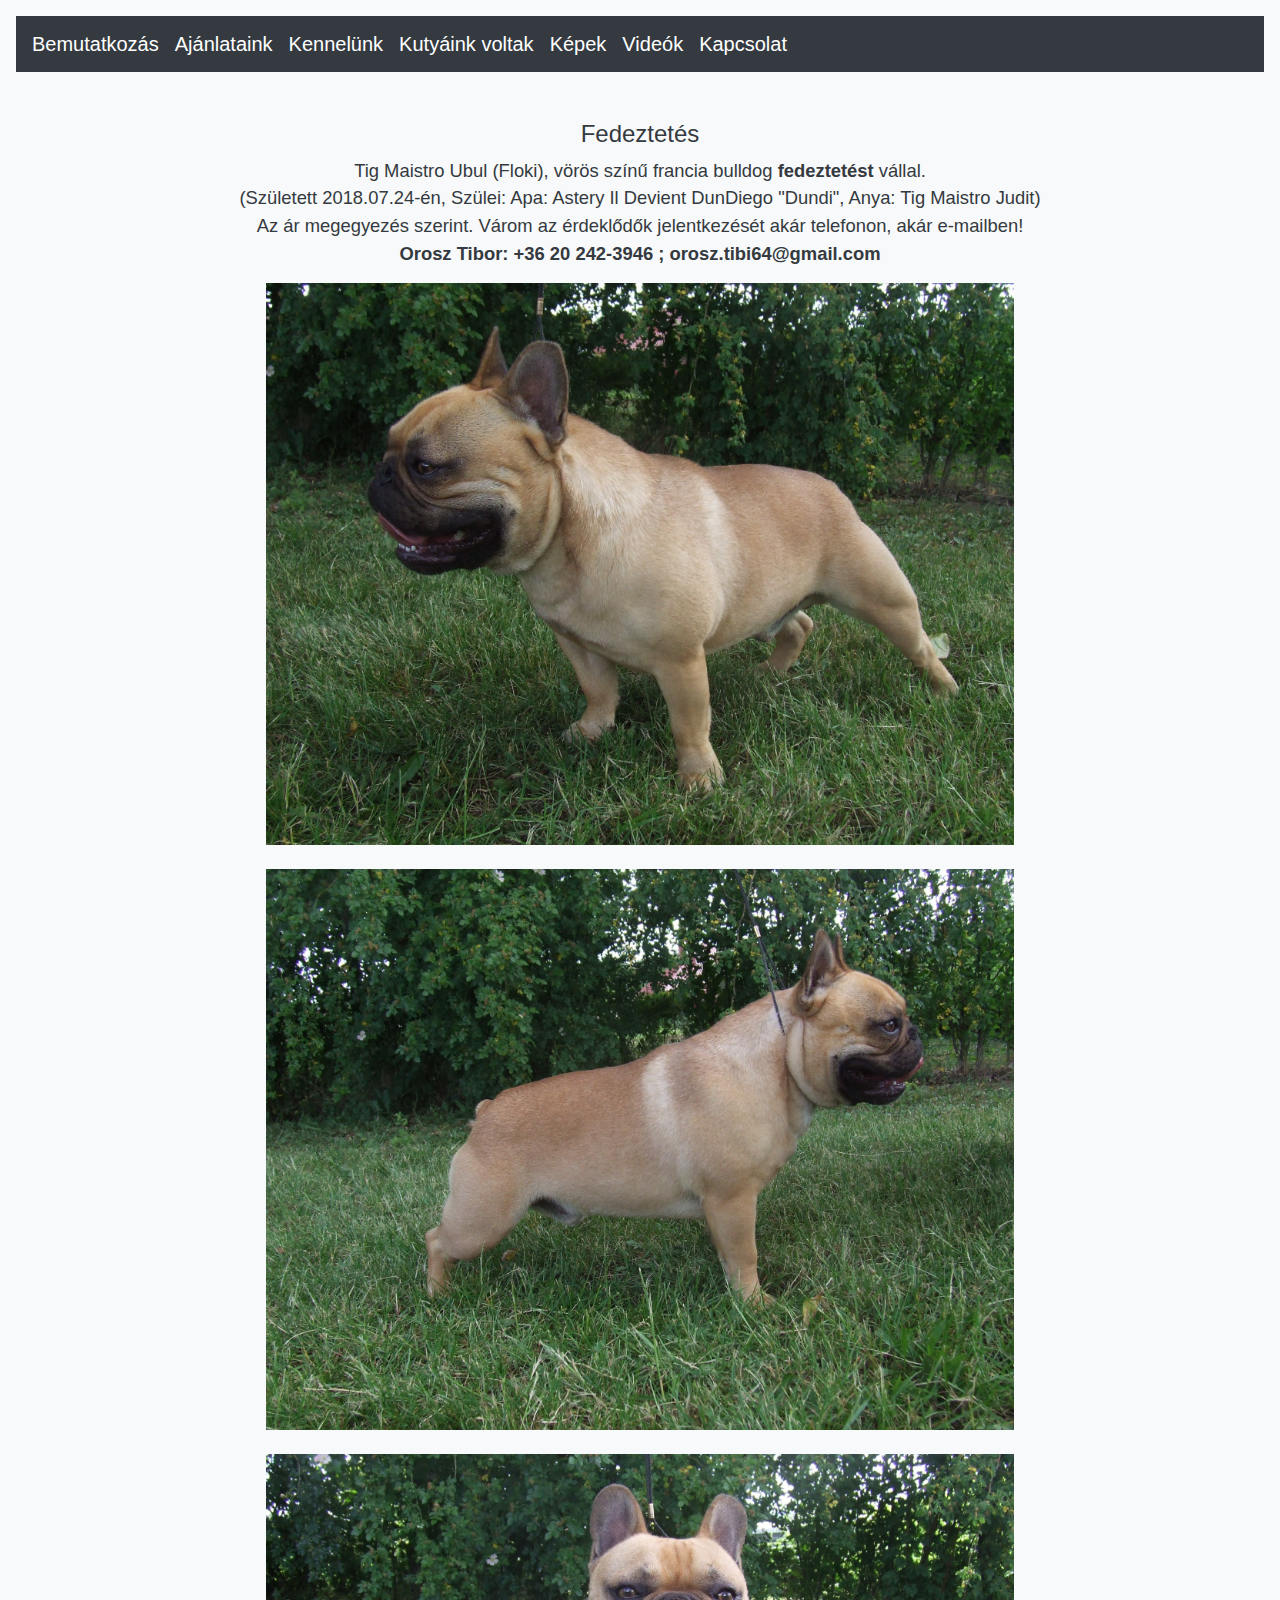
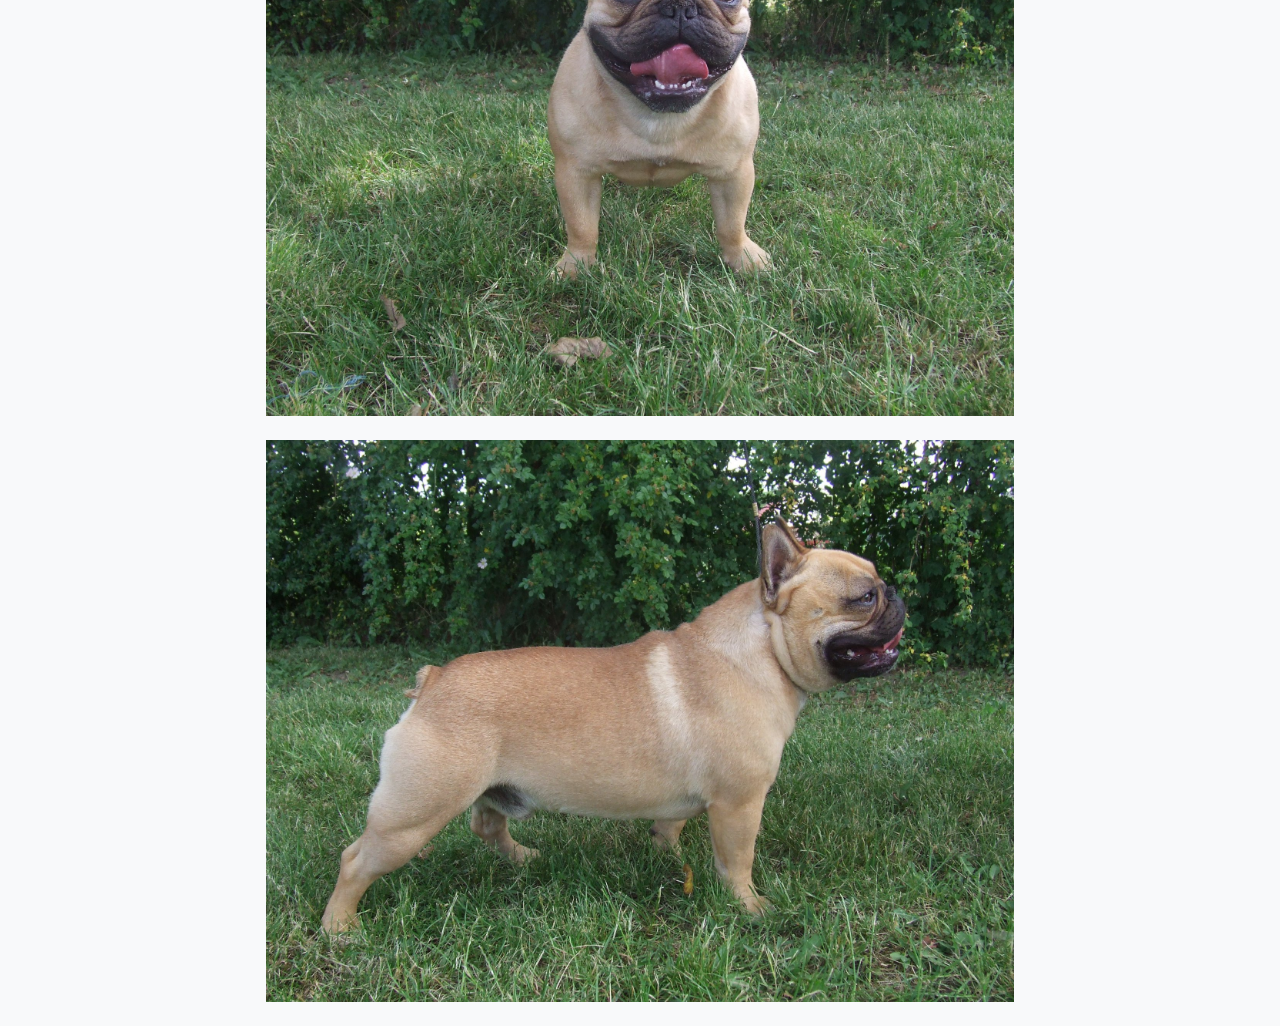
<file: Aktuális ajánlataink.html>
<!DOCTYPE html>
<html lang="en">

<head>
    <meta charset="UTF-8">
    <meta name="viewport" content="width=device-width, initial-scale=1.0">
    <title>Aktuális ajánlataink</title>
</head>

<body>
    <nav class="navbar navbar-expand-lg navbar-dark bg-dark">
        <a class="navbar-brand" href="Bemutatkozás.html">Bemutatkozás</a>
        <button class="navbar-toggler" type="button" data-toggle="collapse" data-target="#navbarSupportedContent"
            aria-controls="navbarSupportedContent" aria-expanded="false" aria-label="Toggle navigation">
            <span class="navbar-toggler-icon"></span>
        </button>

        <a class="navbar-brand" href="Aktuális ajánlataink.html">Ajánlataink</a>
        <button class="navbar-toggler" type="button" data-toggle="collapse" data-target="#navbarSupportedContent"
            aria-controls="navbarSupportedContent" aria-expanded="false" aria-label="Toggle navigation">
            <span class="navbar-toggler-icon"></span>
        </button>

        <a class="navbar-brand" href="Kennelünk.html">Kennelünk</a>
        <button class="navbar-toggler" type="button" data-toggle="collapse" data-target="#navbarSupportedContent"
            aria-controls="navbarSupportedContent" aria-expanded="false" aria-label="Toggle navigation">
            <span class="navbar-toggler-icon"></span>
        </button>

        <a class="navbar-brand" href="Kutyáink voltak.html">Kutyáink voltak</a>
        <button class="navbar-toggler" type="button" data-toggle="collapse" data-target="#navbarSupportedContent"
            aria-controls="navbarSupportedContent" aria-expanded="false" aria-label="Toggle navigation">
            <span class="navbar-toggler-icon"></span>
        </button>

             <a class="navbar-brand" href="Képek.html">Képek</a>
        <button class="navbar-toggler" type="button" data-toggle="collapse" data-target="#navbarSupportedContent"
            aria-controls="navbarSupportedContent" aria-expanded="false" aria-label="Toggle navigation">
            <span class="navbar-toggler-icon"></span>
        </button>

        <a class="navbar-brand" href="Videók.html">Videók</a>
    <button class="navbar-toggler" type="button" data-toggle="collapse" data-target="#navbarSupportedContent"
      aria-controls="navbarSupportedContent" aria-expanded="false" aria-label="Toggle navigation">
      <span class="navbar-toggler-icon"></span>
    </button>

        <a class="navbar-brand" href="Kapcsolat.html">Kapcsolat</a>
        <button class="navbar-toggler" type="button" data-toggle="collapse" data-target="#navbarSupportedContent"
            aria-controls="navbarSupportedContent" aria-expanded="false" aria-label="Toggle navigation">
            <span class="navbar-toggler-icon"></span>
        </button>

    </nav>

    <body class="p-3 mb-2 bg-light text-dark">
                   <br></br><h4>Fedeztetés</h4>
        <p>Tig Maistro Ubul (Floki), vörös színű francia bulldog <b>fedeztetést</b> vállal. <br>(Született
            2018.07.24-én, Szülei: Apa: Astery Il Devient
            DunDiego "Dundi", Anya: Tig Maistro Judit) </br>
            Az ár megegyezés szerint.
            Várom az érdeklődők jelentkezését akár telefonon, akár e-mailben!
            <br><b>Orosz Tibor:
                +36 20 242-3946
                ; orosz.tibi64@gmail.com</b></br>
        </p>

        <img src="képek/Floki3.jpg" alt="falied"> </br>
        <br><img src="képek/Floki4.jpg" alt="falied"> </br>

        <br> <img src="képek/Floki1.jpg" alt="falied"> </br>
        <br> <img src="képek/Floki2.jpg" alt="falied"> </br>

        <link rel="stylesheet" href="https://stackpath.bootstrapcdn.com/bootstrap/4.5.2/css/bootstrap.min.css"
            integrity="sha384-JcKb8q3iqJ61gNV9KGb8thSsNjpSL0n8PARn9HuZOnIxN0hoP+VmmDGMN5t9UJ0Z" crossorigin="anonymous">
        <link rel="stylesheet" href="Aktuális ajánlataink, képek vegyesen.css">


    </body>

</body>

</html>
</file>
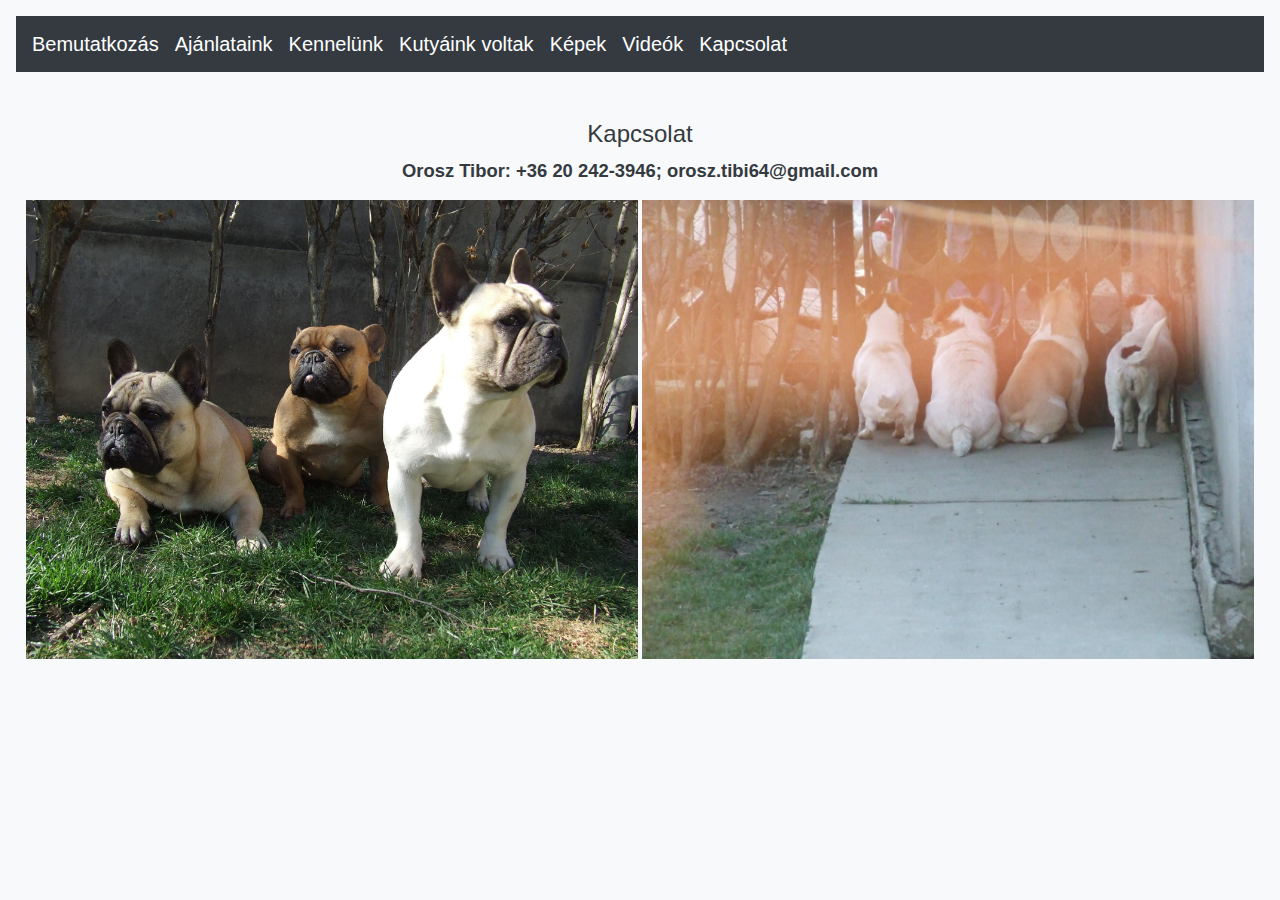
<file: Kapcsolat.html>
<!DOCTYPE html>
<html lang="en">

<head>
  <meta charset="UTF-8">
  <meta name="viewport" content="width=device-width, initial-scale=1.0">
  <title>Kapcsolat</title>
</head>

<body>
  <nav class="navbar navbar-expand-lg navbar-dark bg-dark">
    <a class="navbar-brand" href="Bemutatkozás.html">Bemutatkozás</a>
    <button class="navbar-toggler" type="button" data-toggle="collapse" data-target="#navbarSupportedContent"
      aria-controls="navbarSupportedContent" aria-expanded="false" aria-label="Toggle navigation">
      <span class="navbar-toggler-icon"></span>
    </button>

    <a class="navbar-brand" href="Aktuális ajánlataink.html">Ajánlataink</a>
    <button class="navbar-toggler" type="button" data-toggle="collapse" data-target="#navbarSupportedContent"
      aria-controls="navbarSupportedContent" aria-expanded="false" aria-label="Toggle navigation">
      <span class="navbar-toggler-icon"></span>
    </button>

    <a class="navbar-brand" href="Kennelünk.html">Kennelünk</a>
    <button class="navbar-toggler" type="button" data-toggle="collapse" data-target="#navbarSupportedContent"
      aria-controls="navbarSupportedContent" aria-expanded="false" aria-label="Toggle navigation">
      <span class="navbar-toggler-icon"></span>
    </button>

    <a class="navbar-brand" href="Kutyáink voltak.html">Kutyáink voltak</a>
    <button class="navbar-toggler" type="button" data-toggle="collapse" data-target="#navbarSupportedContent"
      aria-controls="navbarSupportedContent" aria-expanded="false" aria-label="Toggle navigation">
      <span class="navbar-toggler-icon"></span>
    </button>

        <a class="navbar-brand" href="Képek.html">Képek</a>
    <button class="navbar-toggler" type="button" data-toggle="collapse" data-target="#navbarSupportedContent"
      aria-controls="navbarSupportedContent" aria-expanded="false" aria-label="Toggle navigation">
      <span class="navbar-toggler-icon"></span>
    </button>

    <a class="navbar-brand" href="Videók.html">Videók</a>
    <button class="navbar-toggler" type="button" data-toggle="collapse" data-target="#navbarSupportedContent"
      aria-controls="navbarSupportedContent" aria-expanded="false" aria-label="Toggle navigation">
      <span class="navbar-toggler-icon"></span>
    </button>

    <a class="navbar-brand" href="Kapcsolat.html">Kapcsolat</a>
    <button class="navbar-toggler" type="button" data-toggle="collapse" data-target="#navbarSupportedContent"
      aria-controls="navbarSupportedContent" aria-expanded="false" aria-label="Toggle navigation">
      <span class="navbar-toggler-icon"></span>
    </button>
  </nav>
  <body class="p-3 mb-2 bg-light text-dark">
    <br></br>
    <h4>Kapcsolat</h4>
    <p> <b> Orosz Tibor: +36 20 242-3946; orosz.tibi64@gmail.com </b></p>
    <img src="képek/Almásházi Ugatós Kennel.jpg" alt="failed">
    <img src="képek/Almásházi Ugatós Kennel2.jpg" alt="failed">
    <link rel="stylesheet" href="https://stackpath.bootstrapcdn.com/bootstrap/4.5.2/css/bootstrap.min.css"
      integrity="sha384-JcKb8q3iqJ61gNV9KGb8thSsNjpSL0n8PARn9HuZOnIxN0hoP+VmmDGMN5t9UJ0Z" crossorigin="anonymous">
    <link rel="stylesheet" href="Kapcsolat.css">
  
</body>
</body>
</html>
</file>
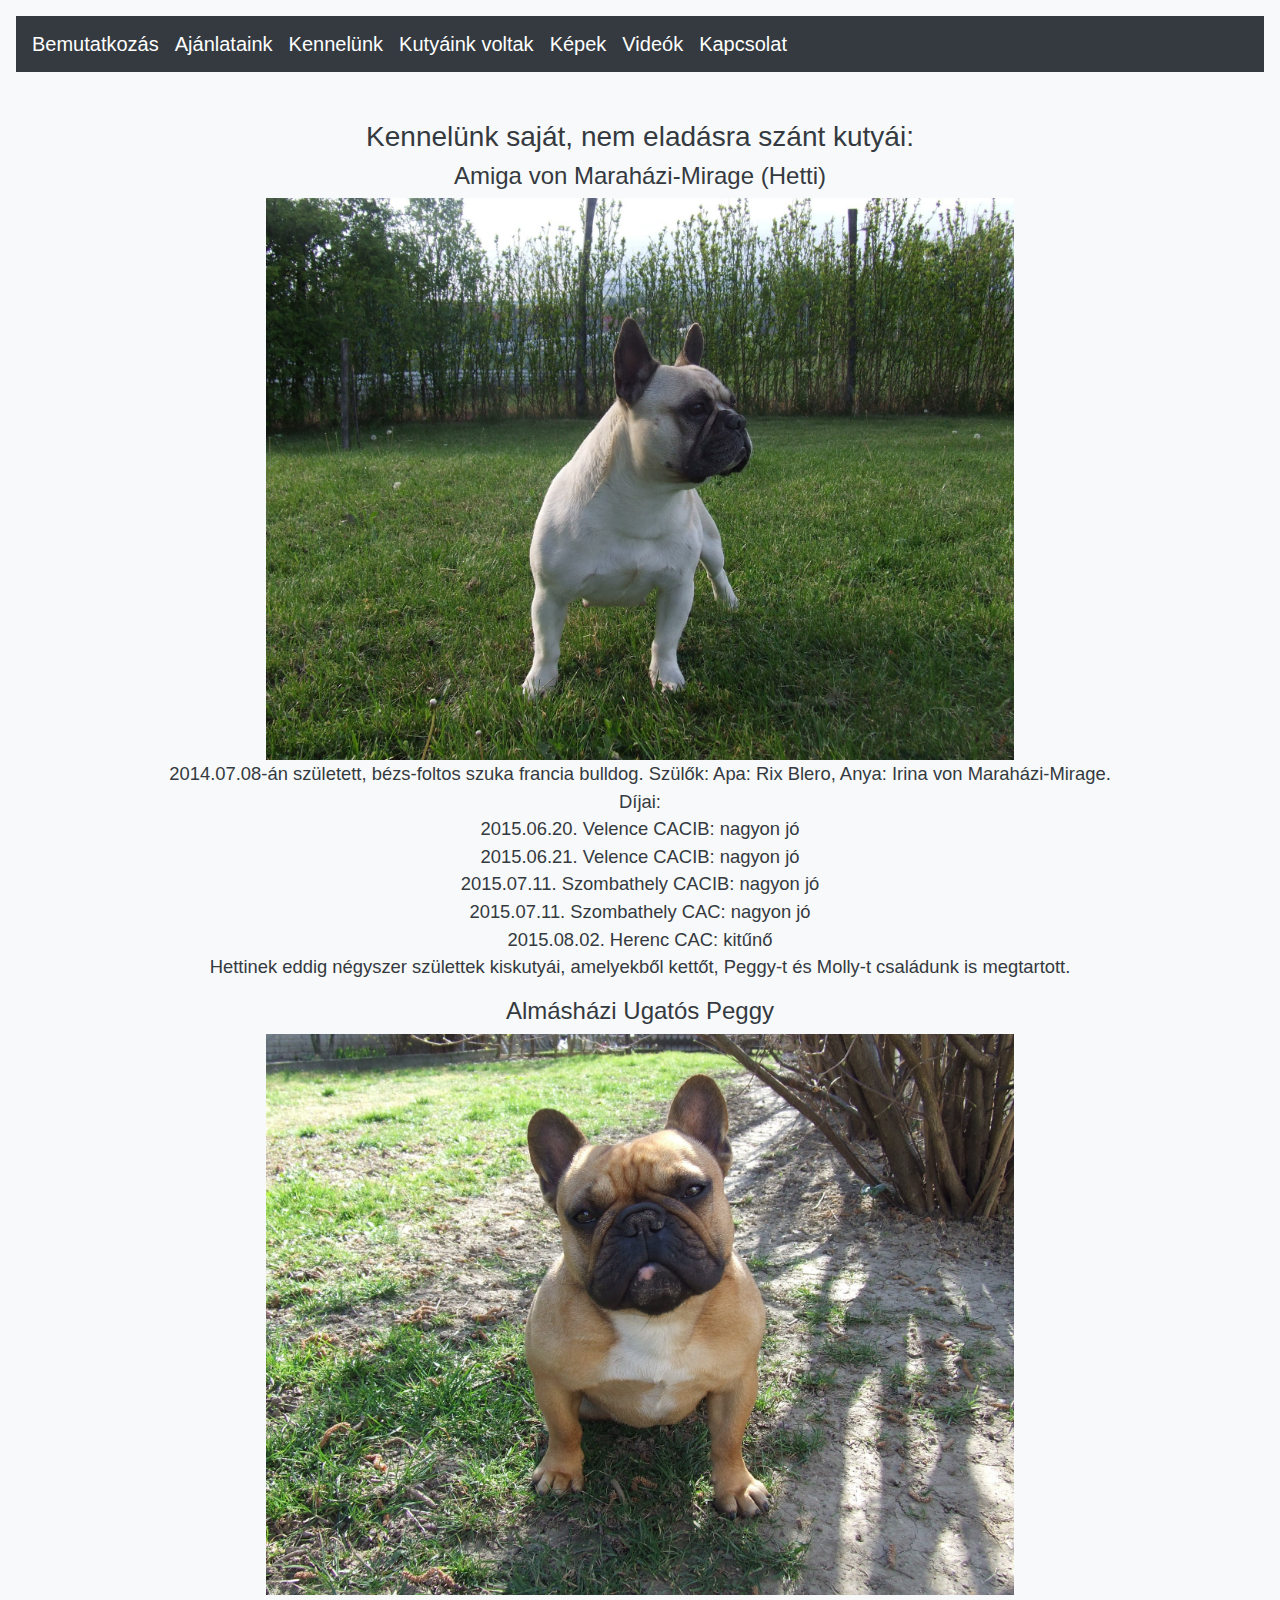
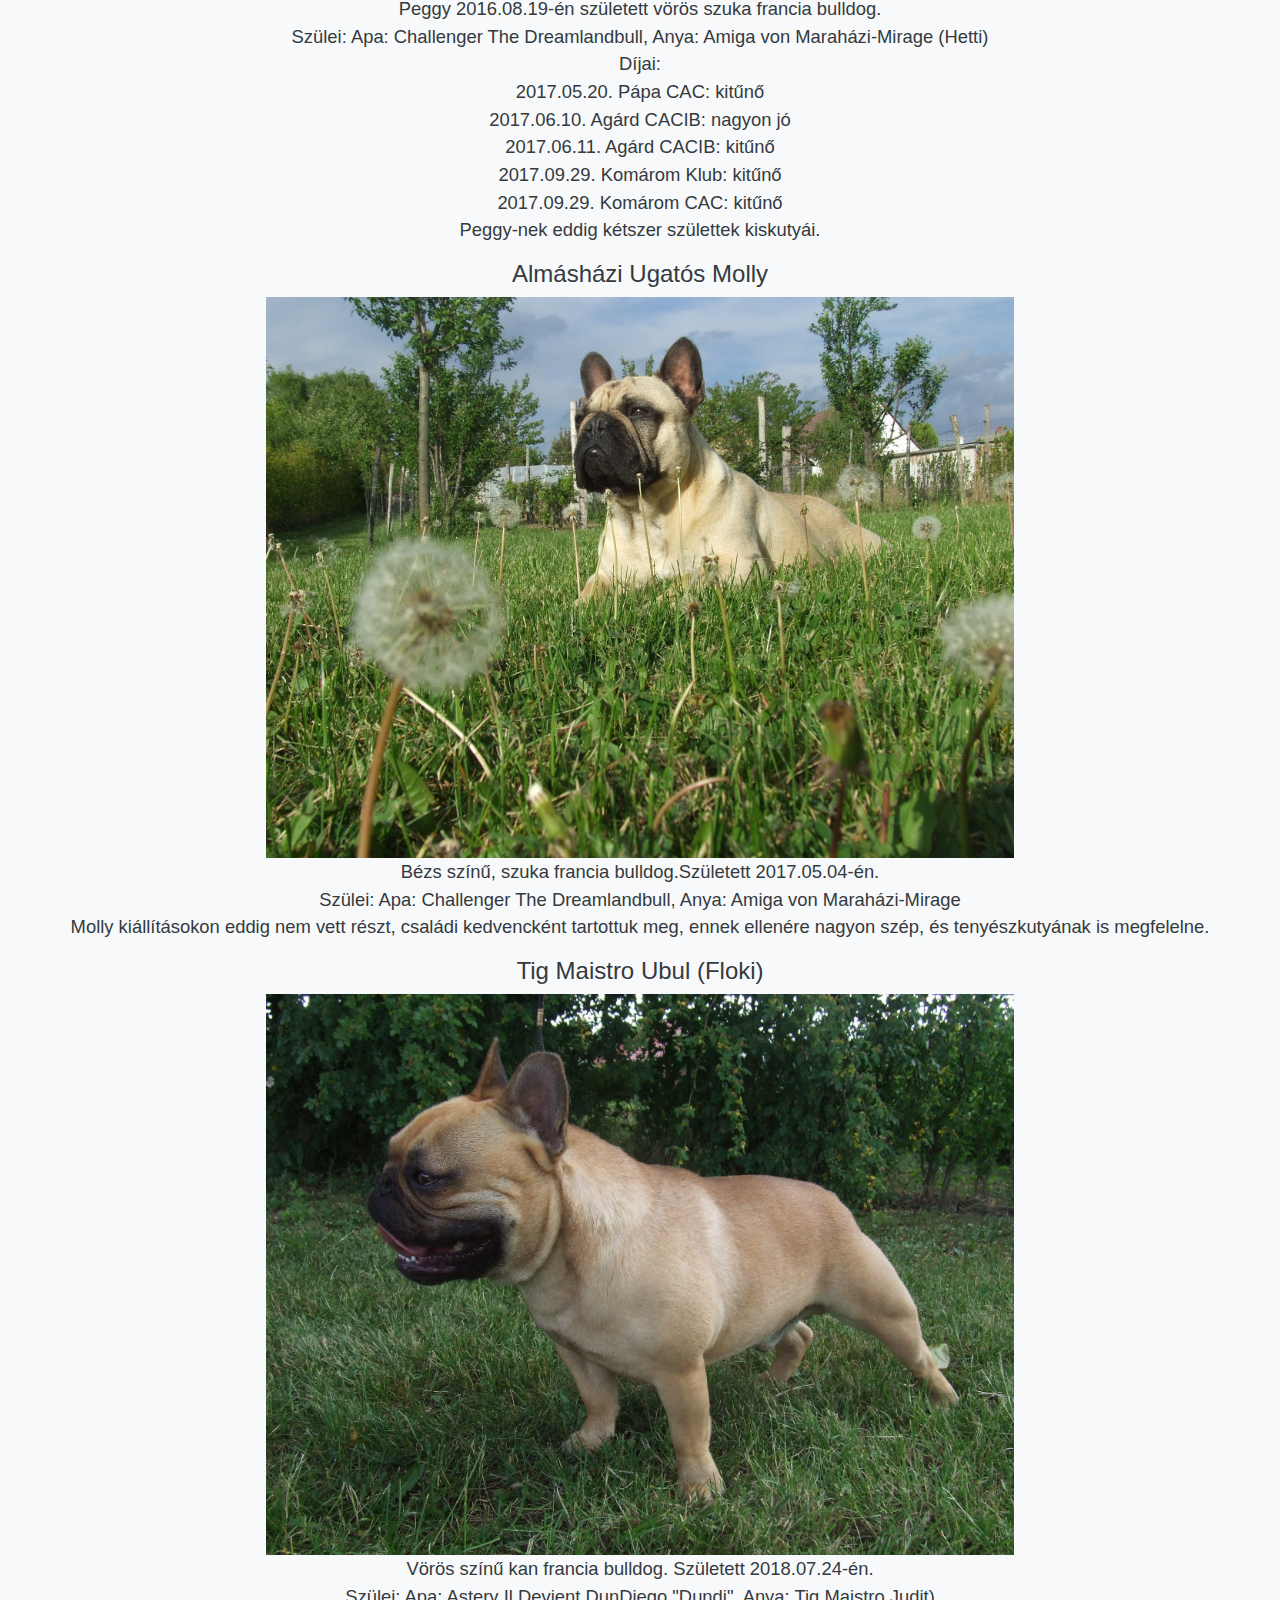
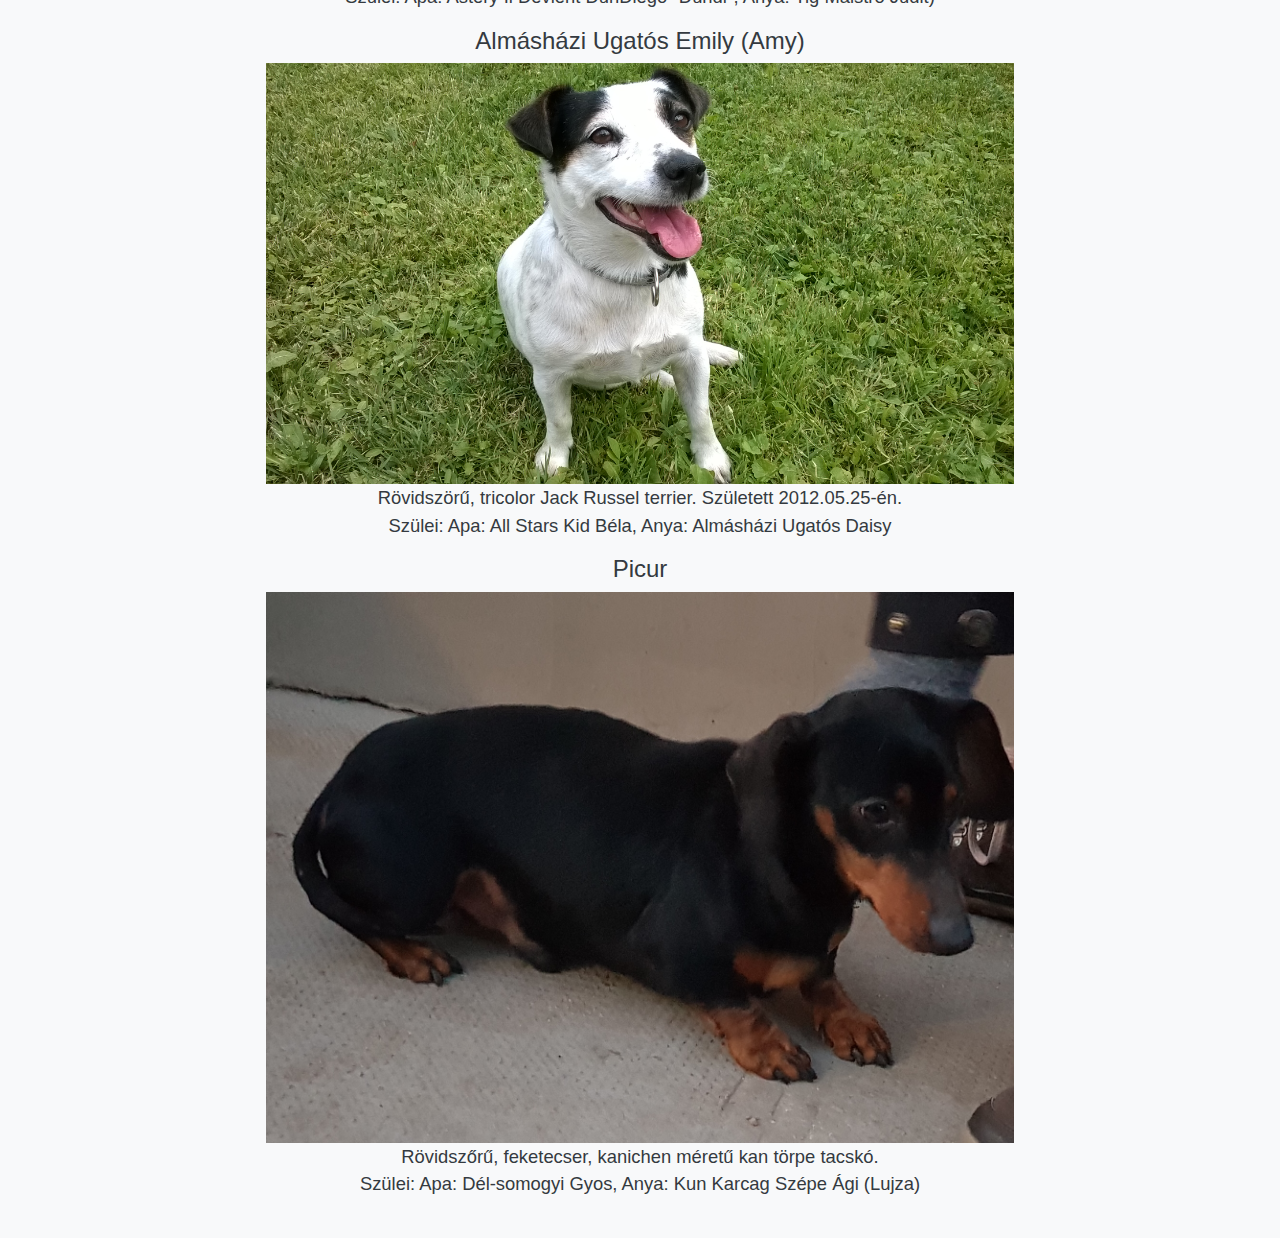
<file: Kennelünk.html>
<!DOCTYPE html>
<html lang="en">

<head>
  <meta charset="UTF-8">
  <meta name="viewport" content="width=device-width, initial-scale=1.0">
  <title>Kennelünk</title>
</head>
<body>
  <nav class="navbar navbar-expand-lg navbar-dark bg-dark">
    <a class="navbar-brand" href="Bemutatkozás.html">Bemutatkozás</a>
    <button class="navbar-toggler" type="button" data-toggle="collapse" data-target="#navbarSupportedContent"
      aria-controls="navbarSupportedContent" aria-expanded="false" aria-label="Toggle navigation">
      <span class="navbar-toggler-icon"></span>
    </button>

    <a class="navbar-brand" href="Aktuális ajánlataink.html">Ajánlataink</a>
    <button class="navbar-toggler" type="button" data-toggle="collapse" data-target="#navbarSupportedContent"
      aria-controls="navbarSupportedContent" aria-expanded="false" aria-label="Toggle navigation">
      <span class="navbar-toggler-icon"></span>
    </button>

    <a class="navbar-brand" href="Kennelünk.html">Kennelünk</a>
    <button class="navbar-toggler" type="button" data-toggle="collapse" data-target="#navbarSupportedContent"
      aria-controls="navbarSupportedContent" aria-expanded="false" aria-label="Toggle navigation">
      <span class="navbar-toggler-icon"></span>
    </button>

    <a class="navbar-brand" href="Kutyáink voltak.html">Kutyáink voltak</a>
    <button class="navbar-toggler" type="button" data-toggle="collapse" data-target="#navbarSupportedContent"
      aria-controls="navbarSupportedContent" aria-expanded="false" aria-label="Toggle navigation">
      <span class="navbar-toggler-icon"></span>
    </button>
  

    <a class="navbar-brand" href="Képek.html">Képek</a>
    <button class="navbar-toggler" type="button" data-toggle="collapse" data-target="#navbarSupportedContent"
      aria-controls="navbarSupportedContent" aria-expanded="false" aria-label="Toggle navigation">
      <span class="navbar-toggler-icon"></span>
    </button>

    <a class="navbar-brand" href="Videók.html">Videók</a>
    <button class="navbar-toggler" type="button" data-toggle="collapse" data-target="#navbarSupportedContent"
      aria-controls="navbarSupportedContent" aria-expanded="false" aria-label="Toggle navigation">
      <span class="navbar-toggler-icon"></span>
    </button>

    <a class="navbar-brand" href="Kapcsolat.html">Kapcsolat</a>
    <button class="navbar-toggler" type="button" data-toggle="collapse" data-target="#navbarSupportedContent"
      aria-controls="navbarSupportedContent" aria-expanded="false" aria-label="Toggle navigation">
      <span class="navbar-toggler-icon"></span>
    </button>
  </nav>
  <body class="p-3 mb-2 bg-light text-dark">
    <br></br>
    <h3>Kennelünk saját, nem eladásra szánt kutyái:</h3>
    <h4>Amiga von Maraházi-Mirage (Hetti)</h4>
    <img src="képek/Hetty.jpg" alt="failed">
    <p> 2014.07.08-án született, bézs-foltos szuka francia bulldog.
      Szülők:
      Apa: Rix Blero,
      Anya: Irina von Maraházi-Mirage.
    <br>Díjai:</br>
    2015.06.20. Velence CACIB: nagyon jó
    <br>2015.06.21. Velence CACIB: nagyon jó</br>
    2015.07.11. Szombathely CACIB: nagyon jó
    <br>2015.07.11. Szombathely CAC: nagyon jó</br>
    2015.08.02. Herenc CAC: kitűnő    
  <br>Hettinek eddig négyszer születtek kiskutyái, amelyekből kettőt, Peggy-t és Molly-t családunk is megtartott.</br></p>

    <h4>Almásházi Ugatós Peggy</h4>
    <img src="képek/Peggy.jpg" alt="failed">
    <p>Peggy 2016.08.19-én született vörös szuka francia bulldog.
      <br> Szülei:
      Apa: Challenger The Dreamlandbull,
      Anya: Amiga von Maraházi-Mirage (Hetti) </br> 
    Díjai:
  <br>2017.05.20. Pápa CAC: kitűnő</br>
   2017.06.10. Agárd CACIB: nagyon jó
  <br>2017.06.11. Agárd CACIB: kitűnő</br>
  2017.09.29. Komárom Klub: kitűnő
  <br>2017.09.29. Komárom CAC: kitűnő</br>
        Peggy-nek eddig kétszer születtek kiskutyái.</p>

    <h4>Almásházi Ugatós Molly</h4>
    <img src="képek/Molly3.jpg" alt="failed">
    <p>Bézs színű, szuka francia bulldog.Született 2017.05.04-én.
      <br>Szülei:
      Apa: Challenger The Dreamlandbull,
      Anya: Amiga von Maraházi-Mirage</br>
      Molly kiállításokon eddig nem vett részt, családi kedvencként tartottuk meg, ennek ellenére nagyon szép, és
      tenyészkutyának is megfelelne.</p>

    <h4>Tig Maistro Ubul (Floki)</h4>
    <img src="képek/Floki3.jpg" alt="failed">
    <p>Vörös színű kan francia bulldog. Született 2018.07.24-én. <br>Szülei: Apa: Astery Il Devient DunDiego "Dundi",
      Anya: Tig Maistro Judit)</br></p>

    <h4>Almásházi Ugatós Emily (Amy)</h4>
    <img src="képek/Amy2.jpg" alt="failed">
    <p>Rövidszörű, tricolor Jack Russel terrier. Született 2012.05.25-én. <br>Szülei: Apa: All Stars Kid Béla, Anya:
      Almásházi Ugatós Daisy</br></p>

         <h4>Picur</h4>
    <img src="képek/Picur6.jpg" alt="failed">
    <p>Rövidszőrű, feketecser, kanichen méretű kan törpe tacskó.  <br>Szülei: Apa: Dél-somogyi Gyos, Anya: Kun Karcag Szépe Ági (Lujza)</br></p>


    <link rel="stylesheet" href="Kennelünk.css">
    <link rel="stylesheet" href="https://stackpath.bootstrapcdn.com/bootstrap/4.5.2/css/bootstrap.min.css"
      integrity="sha384-JcKb8q3iqJ61gNV9KGb8thSsNjpSL0n8PARn9HuZOnIxN0hoP+VmmDGMN5t9UJ0Z" crossorigin="anonymous">

    </p>
  </body>
</body>

</html>
</file>
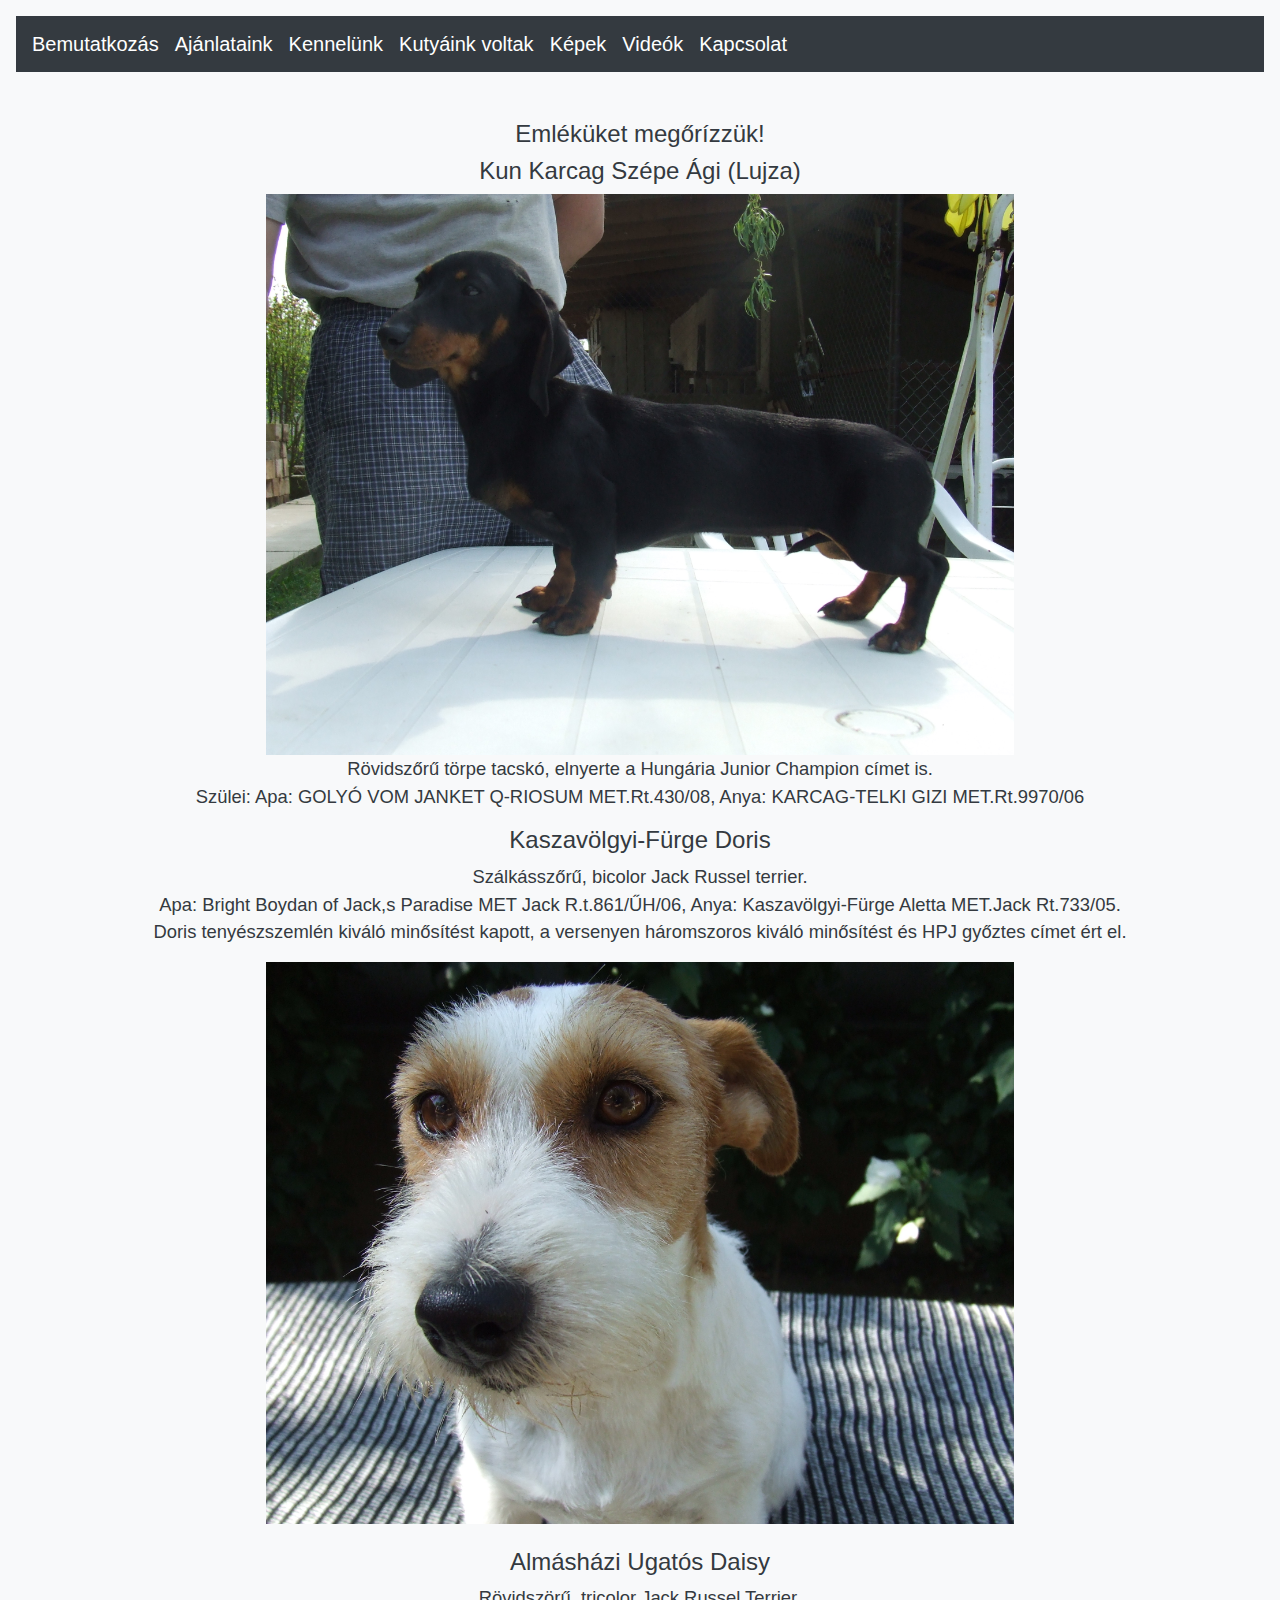
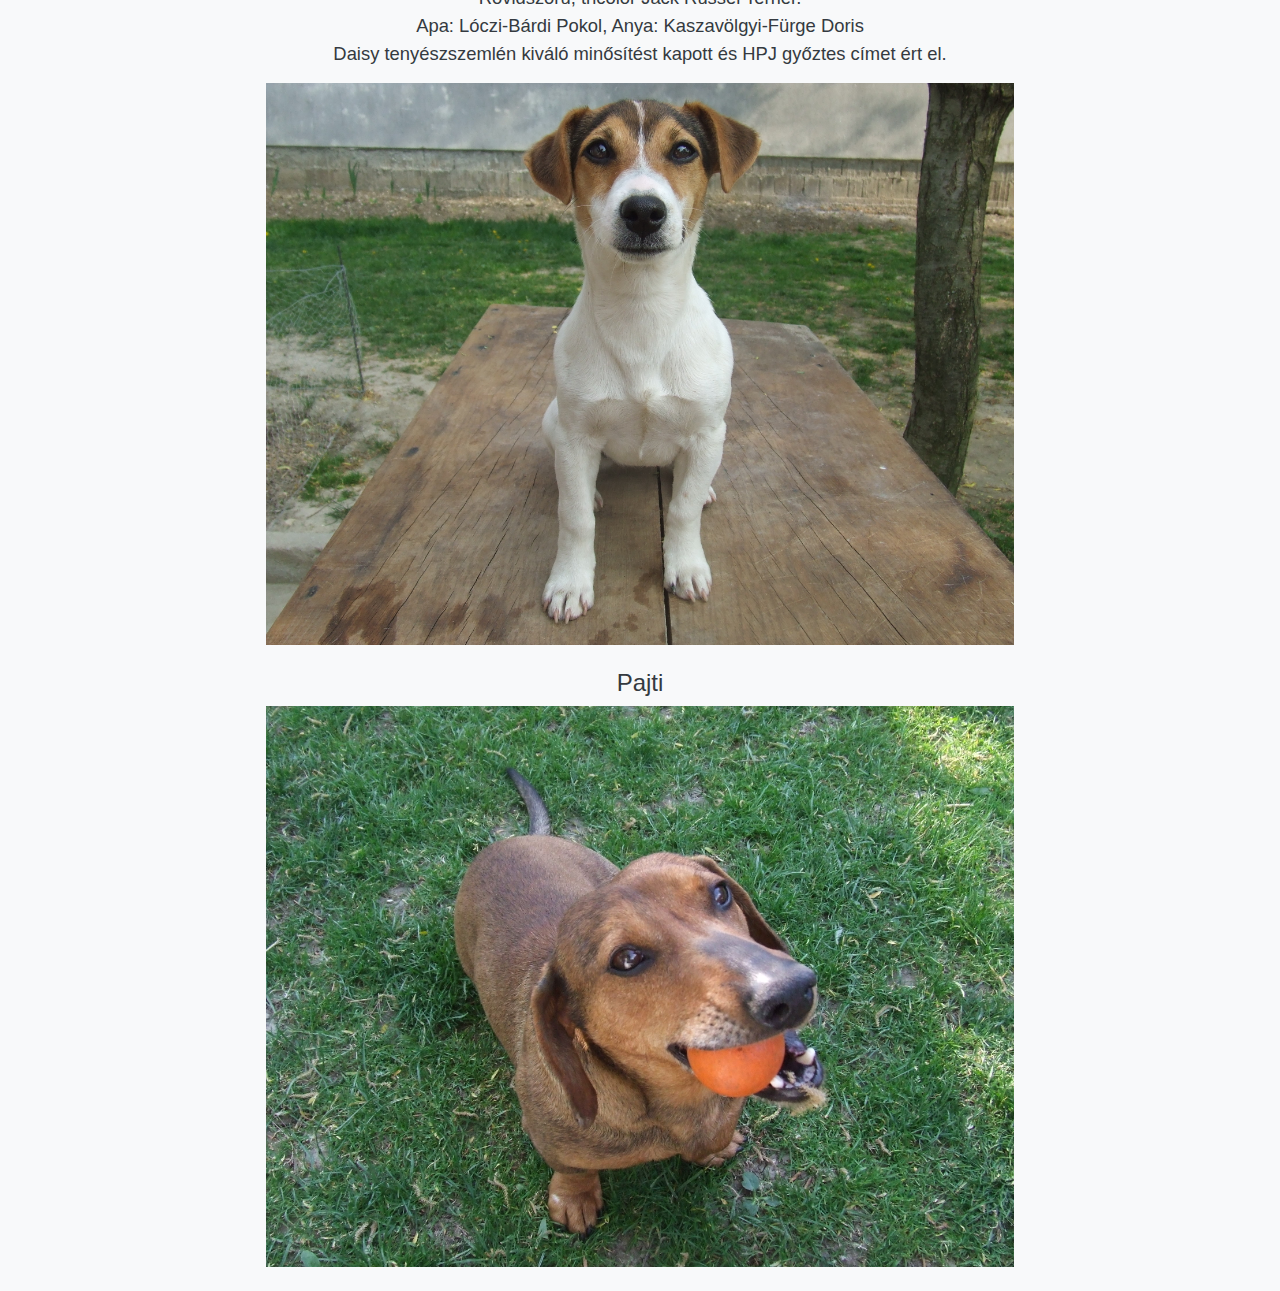
<file: Kutyáink voltak.html>
<!DOCTYPE html>
<html lang="en">

<head>
  <meta charset="UTF-8">
  <meta name="viewport" content="width=device-width, initial-scale=1.0">
  <title>Almásházi Ugatós Kennel</title>
</head>

<body>
  <nav class="navbar navbar-expand-lg navbar-dark bg-dark">
    <a class="navbar-brand" href="Bemutatkozás.html">Bemutatkozás</a>
    <button class="navbar-toggler" type="button" data-toggle="collapse" data-target="#navbarSupportedContent"
      aria-controls="navbarSupportedContent" aria-expanded="false" aria-label="Toggle navigation">
      <span class="navbar-toggler-icon"></span>
    </button>

    <a class="navbar-brand" href="Aktuális ajánlataink.html">Ajánlataink</a>
    <button class="navbar-toggler" type="button" data-toggle="collapse" data-target="#navbarSupportedContent"
      aria-controls="navbarSupportedContent" aria-expanded="false" aria-label="Toggle navigation">
      <span class="navbar-toggler-icon"></span>
    </button>

    <a class="navbar-brand" href="Kennelünk.html">Kennelünk</a>
    <button class="navbar-toggler" type="button" data-toggle="collapse" data-target="#navbarSupportedContent"
      aria-controls="navbarSupportedContent" aria-expanded="false" aria-label="Toggle navigation">
      <span class="navbar-toggler-icon"></span>
    </button>

    <a class="navbar-brand" href="Kutyáink voltak.html">Kutyáink voltak</a>
    <button class="navbar-toggler" type="button" data-toggle="collapse" data-target="#navbarSupportedContent"
      aria-controls="navbarSupportedContent" aria-expanded="false" aria-label="Toggle navigation">
      <span class="navbar-toggler-icon"></span>
    </button>

        <a class="navbar-brand" href="Képek.html">Képek</a>
    <button class="navbar-toggler" type="button" data-toggle="collapse" data-target="#navbarSupportedContent"
      aria-controls="navbarSupportedContent" aria-expanded="false" aria-label="Toggle navigation">
      <span class="navbar-toggler-icon"></span>
    </button>

    <a class="navbar-brand" href="Videók.html">Videók</a>
    <button class="navbar-toggler" type="button" data-toggle="collapse" data-target="#navbarSupportedContent"
      aria-controls="navbarSupportedContent" aria-expanded="false" aria-label="Toggle navigation">
      <span class="navbar-toggler-icon"></span>
    </button>

    <a class="navbar-brand" href="Kapcsolat.html">Kapcsolat</a>
    <button class="navbar-toggler" type="button" data-toggle="collapse" data-target="#navbarSupportedContent"
      aria-controls="navbarSupportedContent" aria-expanded="false" aria-label="Toggle navigation">
      <span class="navbar-toggler-icon"></span>
    </button>
  </nav>
  <body class="p-3 mb-2 bg-light text-dark">
    <br></br>
    <h4>Emléküket megőrízzük!</h4>
    <h4>Kun Karcag Szépe Ági (Lujza)</h4>
    <img src="képek/Lujza 1.JPG" alt="failed">
    <p>Rövidszőrű törpe tacskó, elnyerte a Hungária Junior Champion címet is. <br>Szülei: Apa: GOLYÓ VOM JANKET Q-RIOSUM
      MET.Rt.430/08, Anya: KARCAG-TELKI GIZI MET.Rt.9970/06</br></p>
    <h4>Kaszavölgyi-Fürge Doris </h4>
    <p>Szálkásszőrű, bicolor Jack Russel terrier. <br>Apa: Bright Boydan of Jack,s Paradise MET Jack R.t.861/ŰH/06,
      Anya: Kaszavölgyi-Fürge Aletta MET.Jack Rt.733/05.
      <br> Doris tenyészszemlén kiváló minősítést kapott, a versenyen háromszoros kiváló minősítést és HPJ győztes címet
      ért el.</br></p>
    <img src="képek/Doris2.JPG" alt="failed">
    <br></br>
    <h4>Almásházi Ugatós Daisy</h4>
    <p>Rövidszörű, tricolor Jack Russel Terrier.<br>Apa: Lóczi-Bárdi Pokol, Anya: Kaszavölgyi-Fürge Doris</br>
      Daisy tenyészszemlén kiváló minősítést kapott és HPJ győztes címet ért el.</p>
    <img src="képek/Daisy3.JPG" alt="failed">
    <br></br>
    <h4>Pajti</h4>
    <img src="képek/Pajti.JPG" alt="failed">

    <link rel="stylesheet" href="Kutyáink voltak.css">
    <link rel="stylesheet" href="https://stackpath.bootstrapcdn.com/bootstrap/4.5.2/css/bootstrap.min.css"
      integrity="sha384-JcKb8q3iqJ61gNV9KGb8thSsNjpSL0n8PARn9HuZOnIxN0hoP+VmmDGMN5t9UJ0Z" crossorigin="anonymous">
  
</body>
</body>
</html>
</file>
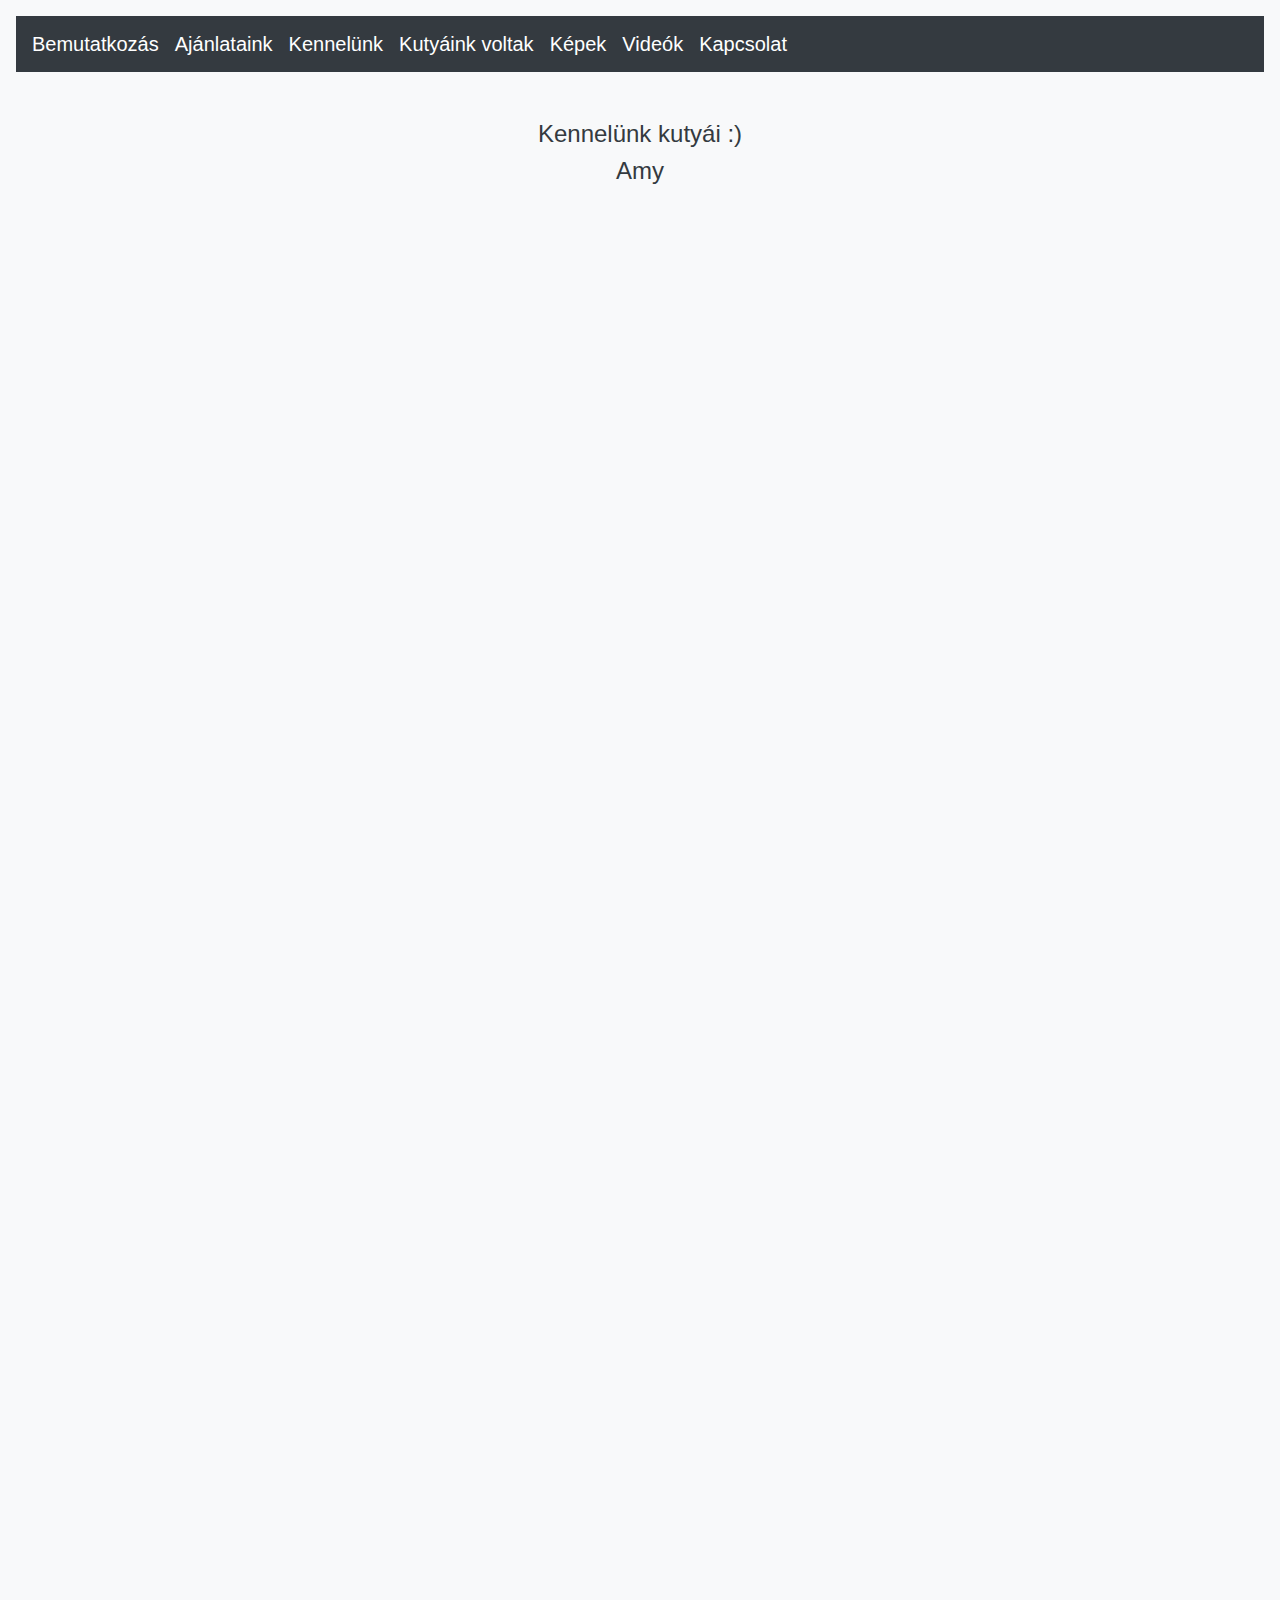
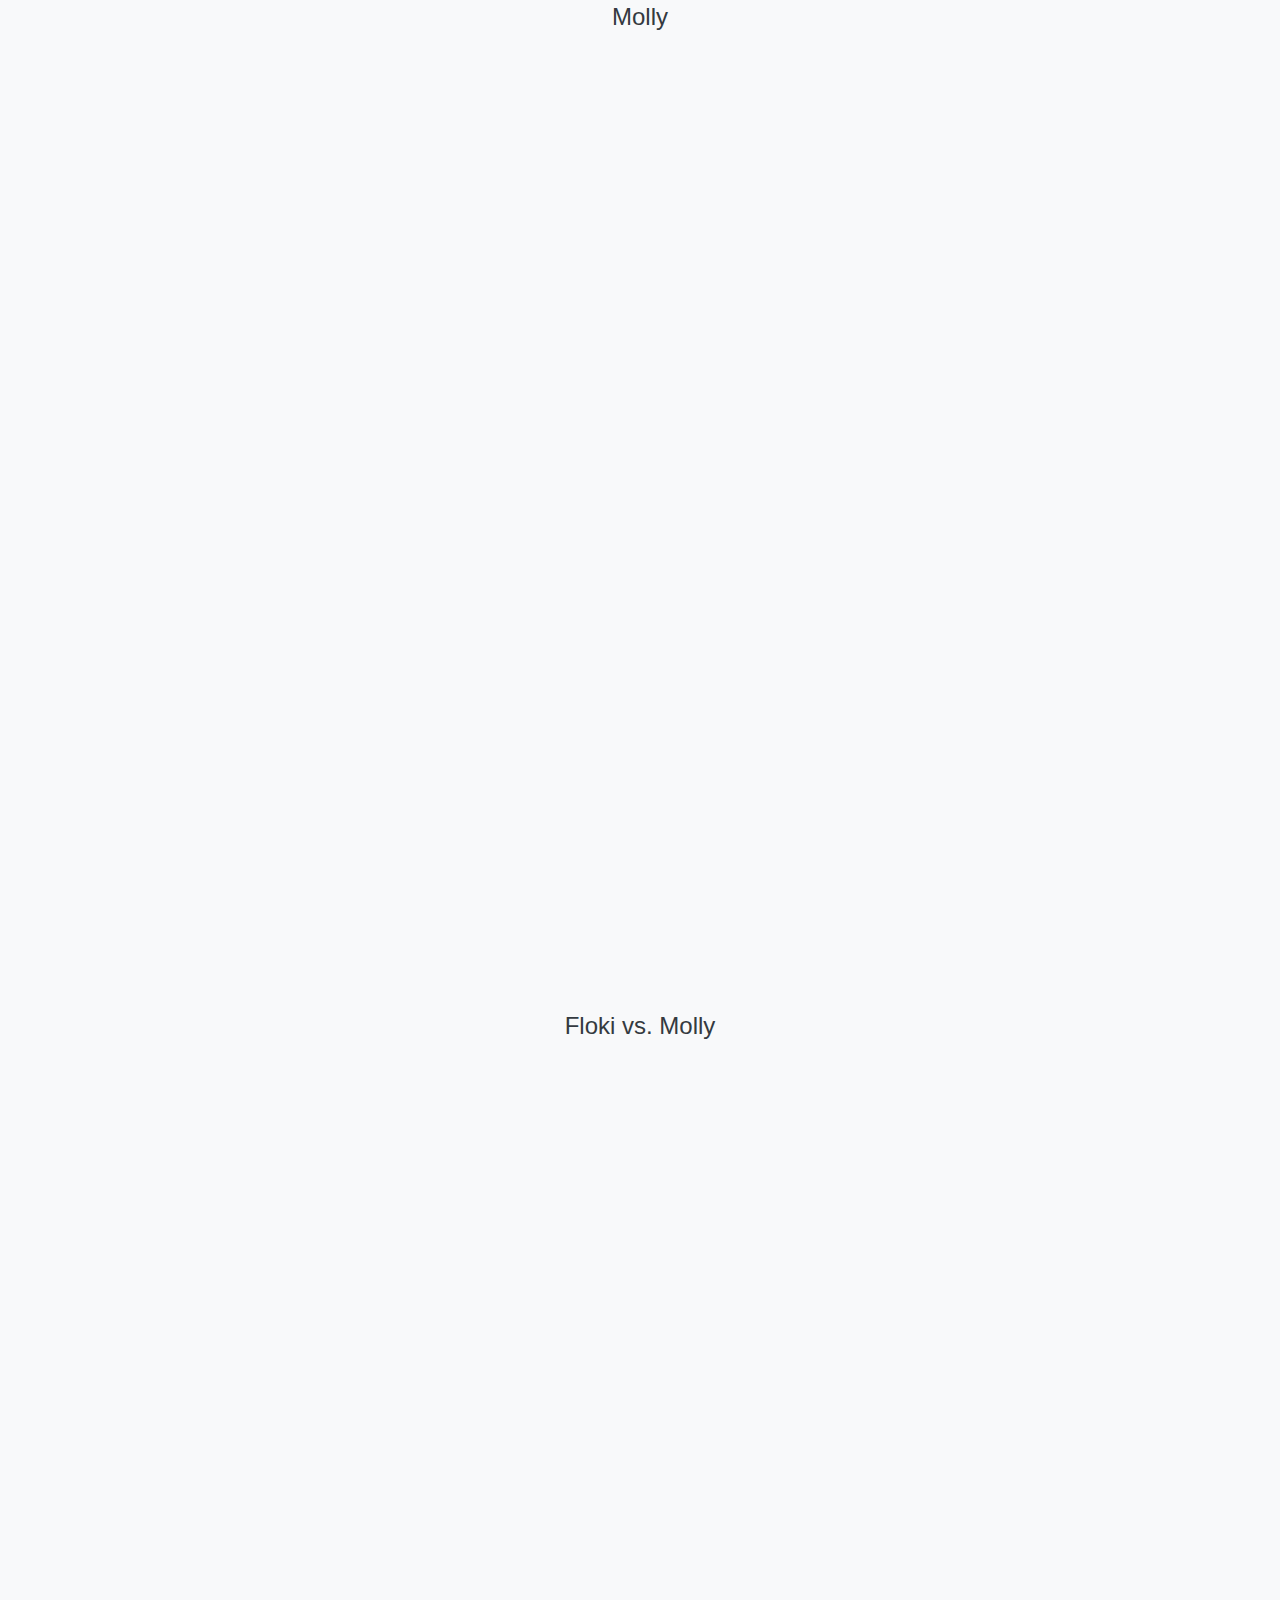
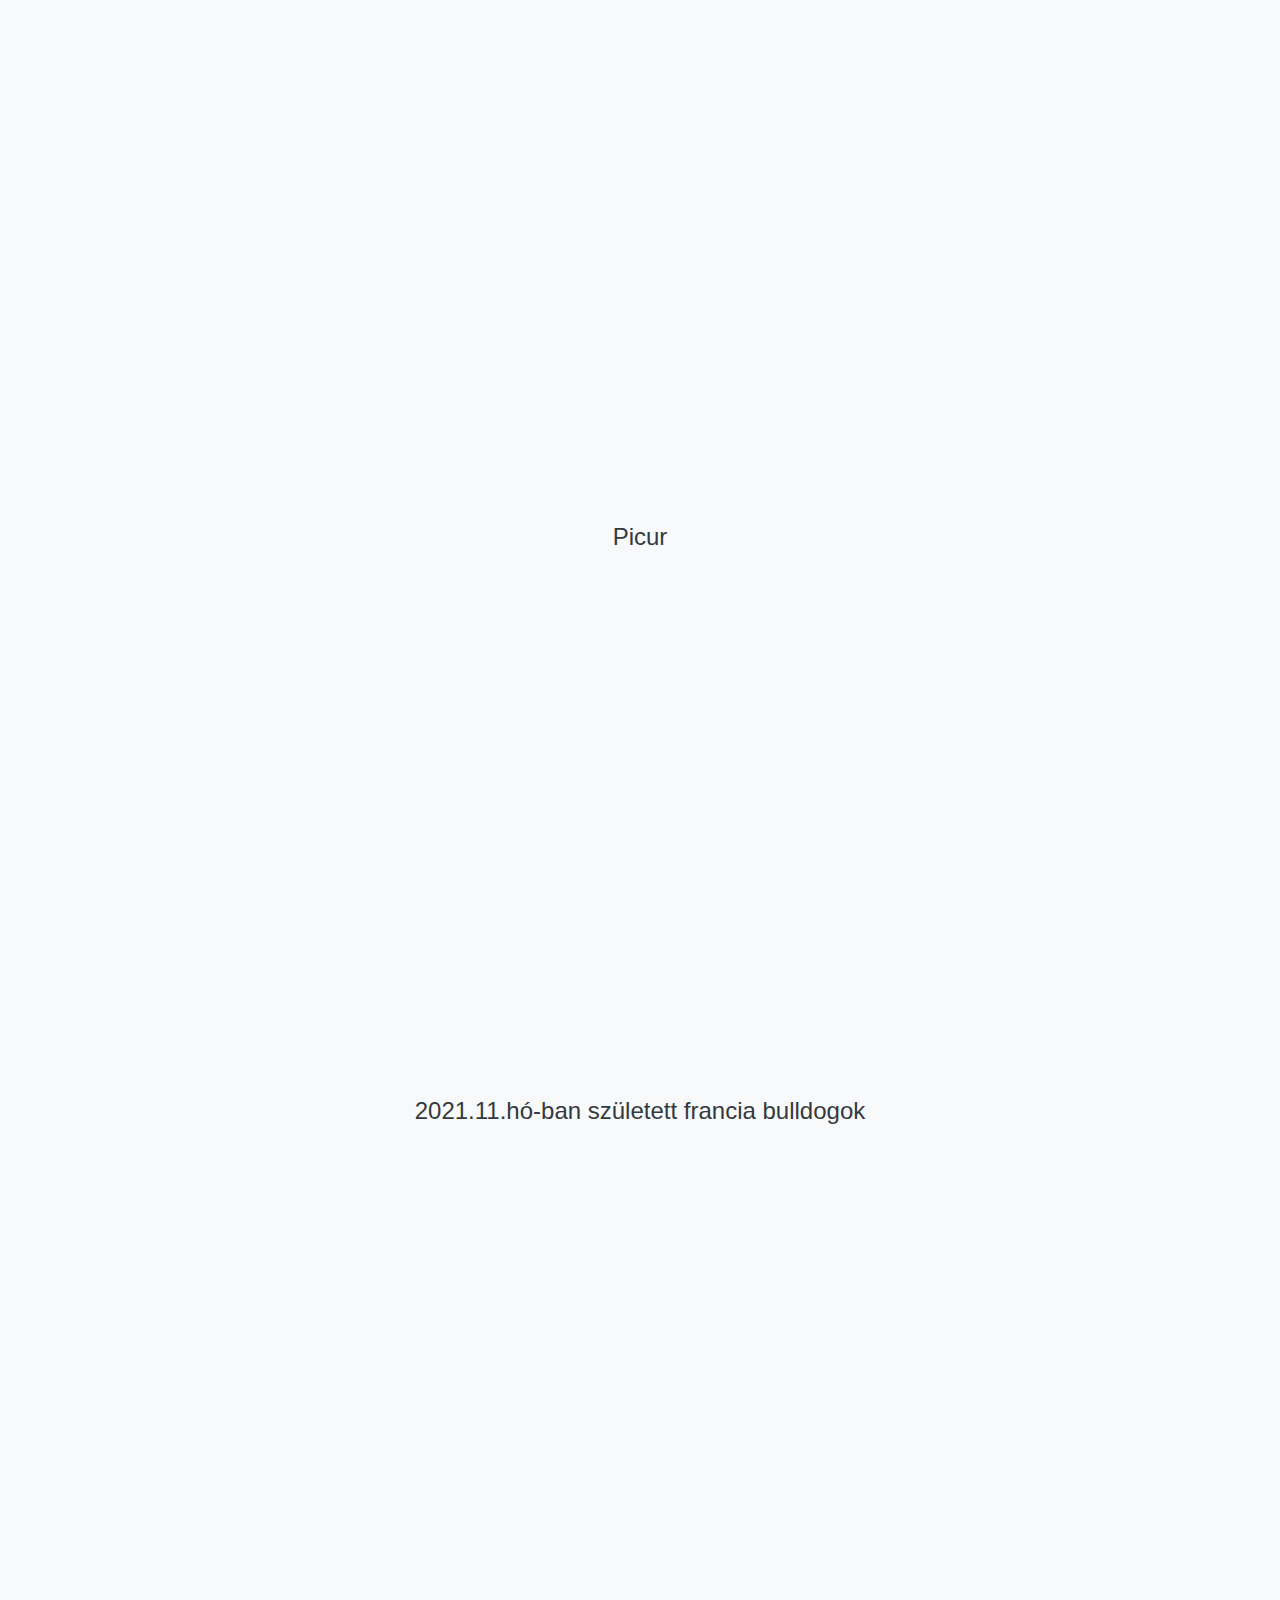
<file: Videók.html>
<!DOCTYPE html>
<html lang="en">

<head>
  <meta charset="UTF-8">
  <meta name="viewport" content="width=device-width, initial-scale=1.0">
  <title>Almásházi Ugatós Kennel</title>
</head>

<body>
  <nav class="navbar navbar-expand-lg navbar-dark bg-dark">
    <a class="navbar-brand" href="Bemutatkozás.html">Bemutatkozás</a>
    <button class="navbar-toggler" type="button" data-toggle="collapse" data-target="#navbarSupportedContent"
      aria-controls="navbarSupportedContent" aria-expanded="false" aria-label="Toggle navigation">
      <span class="navbar-toggler-icon"></span>
    </button>

    <a class="navbar-brand" href="Aktuális ajánlataink.html">Ajánlataink</a>
    <button class="navbar-toggler" type="button" data-toggle="collapse" data-target="#navbarSupportedContent"
      aria-controls="navbarSupportedContent" aria-expanded="false" aria-label="Toggle navigation">
      <span class="navbar-toggler-icon"></span>
    </button>

    <a class="navbar-brand" href="Kennelünk.html">Kennelünk</a>
    <button class="navbar-toggler" type="button" data-toggle="collapse" data-target="#navbarSupportedContent"
      aria-controls="navbarSupportedContent" aria-expanded="false" aria-label="Toggle navigation">
      <span class="navbar-toggler-icon"></span>
    </button>

    <a class="navbar-brand" href="Kutyáink voltak.html">Kutyáink voltak</a>
    <button class="navbar-toggler" type="button" data-toggle="collapse" data-target="#navbarSupportedContent"
      aria-controls="navbarSupportedContent" aria-expanded="false" aria-label="Toggle navigation">
      <span class="navbar-toggler-icon"></span>
    </button>
 
    <a class="navbar-brand" href="Képek.html">Képek</a>
    <button class="navbar-toggler" type="button" data-toggle="collapse" data-target="#navbarSupportedContent"
      aria-controls="navbarSupportedContent" aria-expanded="false" aria-label="Toggle navigation">
      <span class="navbar-toggler-icon"></span>
    </button>

    <a class="navbar-brand" href="Videók.html">Videók</a>
    <button class="navbar-toggler" type="button" data-toggle="collapse" data-target="#navbarSupportedContent"
      aria-controls="navbarSupportedContent" aria-expanded="false" aria-label="Toggle navigation">
      <span class="navbar-toggler-icon"></span>
    </button>

    <a class="navbar-brand" href="Kapcsolat.html">Kapcsolat</a>
    <button class="navbar-toggler" type="button" data-toggle="collapse" data-target="#navbarSupportedContent"
      aria-controls="navbarSupportedContent" aria-expanded="false" aria-label="Toggle navigation">
      <span class="navbar-toggler-icon"></span>
    </button>
  </nav>

  <body class="p-3 mb-2 bg-light text-dark">
    <br></br>
    <h4>Kennelünk kutyái :)</h4>
    
    <h4>Amy</h4>
    <iframe width="900" height="506" src="https://www.youtube.com/embed/C-YBHxYoUYI" title="YouTube video player" frameborder="0" allow="accelerometer; autoplay; clipboard-write; encrypted-media; gyroscope; picture-in-picture" allowfullscreen></iframe>
    <br></br>
    <iframe width="720" height="405" src="https://www.youtube.com/embed/4CRzTm2UxAE" title="YouTube video player" frameborder="0" allow="accelerometer; autoplay; clipboard-write; encrypted-media; gyroscope; picture-in-picture" allowfullscreen></iframe>
    <br></br>
    <iframe width="720" height="405" src="https://www.youtube.com/embed/pdzF7T1pPJg" title="YouTube video player" frameborder="0" allow="accelerometer; autoplay; clipboard-write; encrypted-media; gyroscope; picture-in-picture" allowfullscreen></iframe>
    <br></br>
    <h4>Molly</h4>    
    <iframe width="720" height="405" src="https://www.youtube.com/embed/JGB7zHU0Org" title="YouTube video player" frameborder="0" allow="accelerometer; autoplay; clipboard-write; encrypted-media; gyroscope; picture-in-picture" allowfullscreen></iframe>
    <br></br>
    <iframe width="900" height="506" src="https://www.youtube.com/embed/T7chSYKkWIc" title="YouTube video player" frameborder="0" allow="accelerometer; autoplay; clipboard-write; encrypted-media; gyroscope; picture-in-picture" allowfullscreen></iframe>
    <br></br>
    <h4>Floki vs. Molly</h4>
    <iframe width="900" height="506" src="https://www.youtube.com/embed/skw6--g089s" title="YouTube video player" frameborder="0" allow="accelerometer; autoplay; clipboard-write; encrypted-media; gyroscope; picture-in-picture" allowfullscreen></iframe>
    <br></br><iframe width="900" height="506" src="https://www.youtube.com/embed/AsOF038zAg0" title="YouTube video player" frameborder="0" allow="accelerometer; autoplay; clipboard-write; encrypted-media; gyroscope; picture-in-picture" allowfullscreen></iframe>
    <br></br>
    <h4>Picur</h4>   
    <iframe width="900" height="506" src="https://www.youtube.com/embed/KfK25VAAXIQ" title="YouTube video player" frameborder="0" allow="accelerometer; autoplay; clipboard-write; encrypted-media; gyroscope; picture-in-picture" allowfullscreen></iframe>
    <link rel="stylesheet" href="https://stackpath.bootstrapcdn.com/bootstrap/4.5.2/css/bootstrap.min.css"
      integrity="sha384-JcKb8q3iqJ61gNV9KGb8thSsNjpSL0n8PARn9HuZOnIxN0hoP+VmmDGMN5t9UJ0Z" crossorigin="anonymous">
    <link rel="stylesheet" href="Aktuális ajánlataink, képek vegyesen.css">
    <br></br>
    <h4>2021.11.hó-ban született francia bulldogok</h4>   
    <iframe width="900" height="506" src="https://www.youtube.com/embed/sgHnVw--FNo" title="YouTube video player" frameborder="0" allow="accelerometer; autoplay; clipboard-write; encrypted-media; gyroscope; picture-in-picture" allowfullscreen></iframe>
    <br></br>
    <iframe width="900" height="506" src="https://www.youtube.com/embed/dwfGX7FPjfA" title="YouTube video player" frameborder="0" allow="accelerometer; autoplay; clipboard-write; encrypted-media; gyroscope; picture-in-picture" allowfullscreen></iframe>

  </body>

  


</body>

</html>
</file>
<file: Aktuális ajánlataink, képek vegyesen.css>
html {text-align-last: center;}
img {width: 60%;}

p {
  font-size: 115%;
  
}

iframe {
  width: 60%; 

}
</file>
<file: Kapcsolat.css>
html {text-align-last: center;}

p {
        font-size: 115%;
        
        
}

img {width: 49%;}
</file>
<file: Kennelünk.css>
html {text-align-last: center;}


p {
        font-size: 115%;
        text-align: center;
    }
    
ul {
        font-size: 115%;
        text-align: center;
    }

img {width: 60%;}
</file>
<file: Kutyáink voltak.css>
html {text-align-last: center;}

p {
        font-size: 115%;
        
        
}

img {width: 60%;}
</file>
